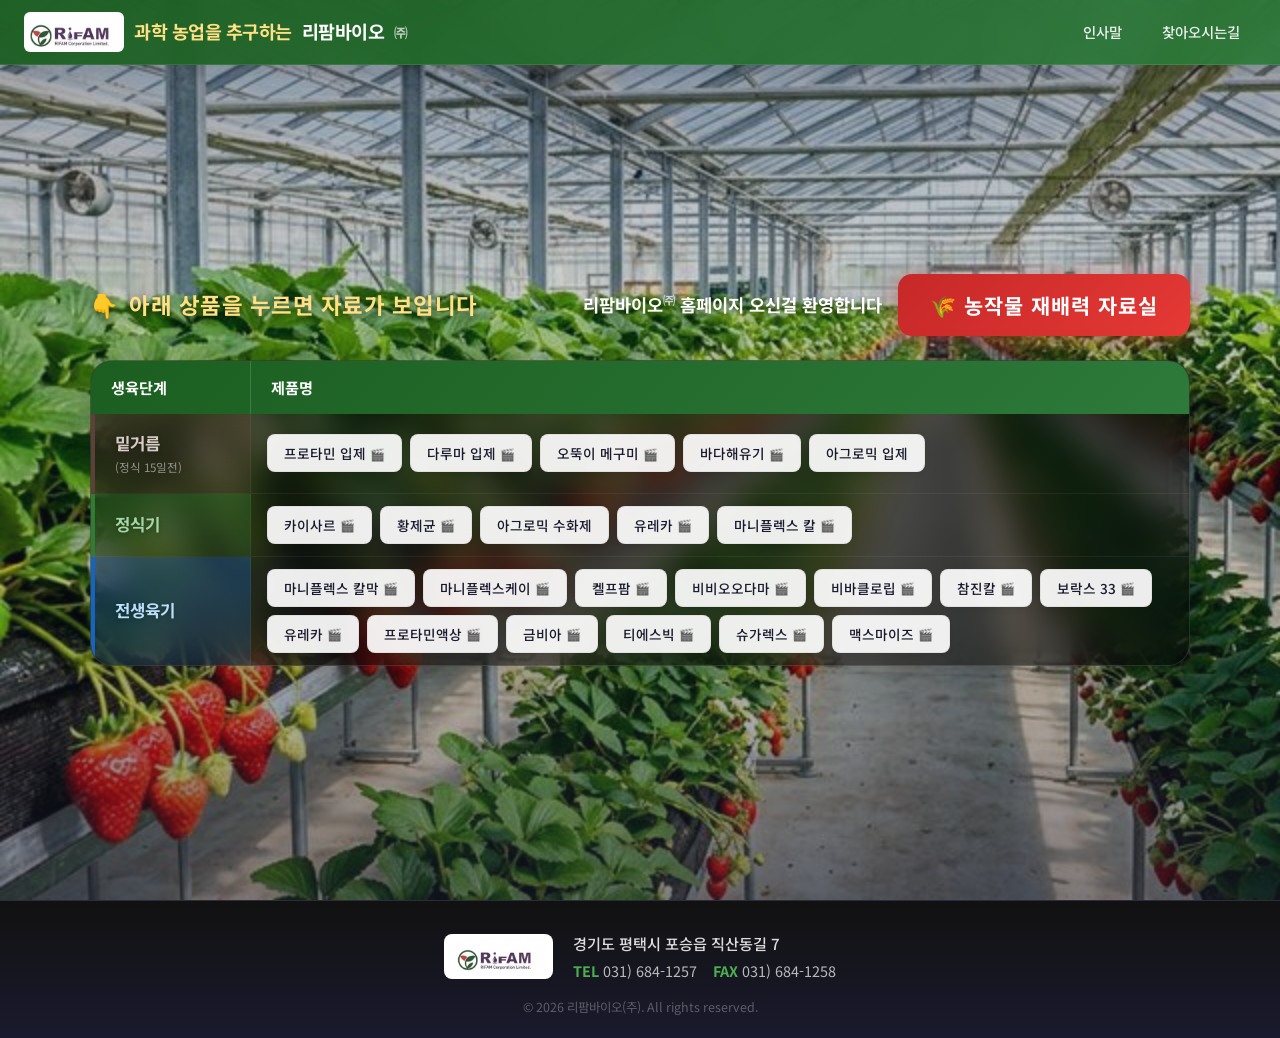
<file: index.html>
<!DOCTYPE html>
<html lang="ko">

<head>
    <meta charset="UTF-8">
    <meta name="viewport" content="width=device-width, initial-scale=1.0">
    <meta name="description" content="과학 농업을 추구하는 리팜바이오(주) - 생육 단계별 최적 제품 솔루션을 제공합니다.">
    <title>리팜바이오(주) - 과학 농업을 추구하는</title>
    <link rel="preconnect" href="https://fonts.googleapis.com">
    <link rel="preconnect" href="https://fonts.gstatic.com" crossorigin>
    <link href="https://fonts.googleapis.com/css2?family=Noto+Sans+KR:wght@300;400;500;700;900&display=swap"
        rel="stylesheet">
    <link rel="stylesheet" href="style.css">
</head>

<body>
    <!-- 헤더 -->
    <header class="header" id="header">
        <div class="header-inner">
            <h1 class="logo">
                <img src="assets/logo.jpg" alt="리팜바이오 로고" class="logo-img">
                <span class="logo-highlight">과학 농업을 추구하는</span> 리팜바이오<span class="logo-corp">㈜</span>
            </h1>
            <button class="mobile-menu-btn" id="mobileMenuBtn" aria-label="메뉴 열기">
                <span></span><span></span><span></span>
            </button>
            <nav class="nav" id="mainNav">
                <a href="#" class="nav-link" id="nav-greeting" onclick="openGreetingModal(); return false;">인사말</a>
                <a href="#" class="nav-link" id="nav-location" onclick="openLocationModal(); return false;">찾아오시는길</a>
            </nav>
        </div>
    </header>

    <!-- 히어로 섹션 -->
    <section class="hero" id="hero">
        <div class="hero-bg">
            <img src="assets/bg-main.png" alt="딸기농장 배경" class="hero-bg-img">
            <div class="hero-overlay"></div>
        </div>

        <div class="hero-content">
            <div class="welcome-row">
                <p class="guide-text guide-text-large animate-in">
                    <span class="guide-icon">👇</span> 아래 상품을 누르면 자료가 보입니다
                </p>
                <div class="welcome-right animate-in">
                    <p class="welcome-text">
                        리팜바이오<span class="welcome-corp">㈜</span> 홈페이지 오신걸 환영합니다
                    </p>
                    <button class="crop-calendar-btn crop-calendar-btn-large" id="cropCalendarBtn" onclick="toggleCropCalendar()">
                        🌾 농작물 재배력 자료실
                    </button>
                </div>
            </div>

            <!-- 제품 테이블 -->
            <div class="product-table-wrapper animate-in">
                <div class="product-table">
                    <!-- 테이블 헤더 -->
                    <div class="table-header">
                        <div class="col-stage">생육단계</div>
                        <div class="col-products">제품명</div>
                    </div>

                    <!-- 밑거름 (정식 15일전) -->
                    <div class="table-row stage-mitgeoreum" data-stage="밑거름">
                        <div class="stage-cell">
                            <span class="stage-name">밑거름</span>
                            <span class="stage-desc">(정식 15일전)</span>
                        </div>
                        <div class="products-cell">
                            <button class="product-btn" data-product="프로타민 입제"
                                data-youtube="https://youtu.be/HSPp0nYybvU" onclick="goDetail(this)">프로타민 입제 <span class="video-icon">🎬</span></button>
                            <button class="product-btn" data-product="다루마 입제"
                                data-youtube="https://youtu.be/MvpSrpAg-aM" onclick="goDetail(this)">다루마 입제 <span class="video-icon">🎬</span></button>
                            <button class="product-btn" data-product="오뚝이 메구미"
                                data-youtube="https://youtu.be/9MkLtUVvqgQ" onclick="goDetail(this)">오뚝이 메구미 <span class="video-icon">🎬</span></button>
                            <button class="product-btn" data-product="바다해유기"
                                data-youtube="https://youtu.be/xGjCv7f7gLk" onclick="goDetail(this)">바다해유기 <span class="video-icon">🎬</span></button>
                            <button class="product-btn" data-product="아그로믹 입제"
                                onclick="goDetail(this)">아그로믹 입제</button>
                        </div>
                    </div>

                    <!-- 정식기 -->
                    <div class="table-row stage-jeongshik" data-stage="정식기">
                        <div class="stage-cell">
                            <span class="stage-name">정식기</span>
                        </div>
                        <div class="products-cell">
                            <button class="product-btn" data-product="카이사르"
                                data-youtube="https://youtu.be/YHpXzCPas_w" onclick="goDetail(this)">카이사르 <span class="video-icon">🎬</span></button>
                            <button class="product-btn" data-product="황제균"
                                data-youtube="https://youtu.be/0LB5IRWEJew" onclick="goDetail(this)">황제균 <span class="video-icon">🎬</span></button>
                            <button class="product-btn" data-product="아그로믹 수화제"
                                onclick="goDetail(this)">아그로믹 수화제</button>
                            <button class="product-btn" data-product="유레카"
                                data-youtube="https://youtu.be/U-I5cMLTwfQ" onclick="goDetail(this)">유레카 <span class="video-icon">🎬</span></button>
                            <button class="product-btn" data-product="마니플렉스 칼"
                                data-youtube="https://youtu.be/-vqBPePjNJM" onclick="goDetail(this)">마니플렉스 칼 <span class="video-icon">🎬</span></button>
                        </div>
                    </div>

                    <!-- 전생육기 -->
                    <div class="table-row stage-jeonsaeng" data-stage="전생육기">
                        <div class="stage-cell">
                            <span class="stage-name">전생육기</span>
                        </div>
                        <div class="products-cell">
                            <button class="product-btn" data-product="마니플렉스 칼막"
                                data-youtube="https://youtu.be/Rw_5yOZbZ2Y" onclick="goDetail(this)">마니플렉스 칼막 <span class="video-icon">🎬</span></button>
                            <button class="product-btn" data-product="마니플렉스 케이"
                                data-youtube="https://youtu.be/nbGiFo_gt9c" onclick="goDetail(this)">마니플렉스케이 <span class="video-icon">🎬</span></button>
                            <button class="product-btn" data-product="켈프팜"
                                data-youtube="https://youtu.be/XCn4Zm5nM6g" onclick="goDetail(this)">켈프팜 <span class="video-icon">🎬</span></button>
                            <button class="product-btn" data-product="비비오오다마"
                                data-youtube="https://youtu.be/p-TdhyW2X24" onclick="goDetail(this)">비비오오다마 <span class="video-icon">🎬</span></button>
                            <button class="product-btn" data-product="비바클로립"
                                data-youtube="https://youtu.be/pjc_7c7FaiE" onclick="goDetail(this)">비바클로립 <span class="video-icon">🎬</span></button>
                            <button class="product-btn" data-product="참진칼"
                                data-youtube="https://youtu.be/HF2GhWqlUZ0" onclick="goDetail(this)">참진칼 <span class="video-icon">🎬</span></button>
                            <button class="product-btn" data-product="보락스 33"
                                data-youtube="https://youtu.be/CiX4N5QNf_k" onclick="goDetail(this)">보락스 33 <span class="video-icon">🎬</span></button>
                            <button class="product-btn" data-product="유레카"
                                data-youtube="https://youtu.be/U-I5cMLTwfQ" onclick="goDetail(this)">유레카 <span class="video-icon">🎬</span></button>
                            <button class="product-btn" data-product="프로타민액상"
                                data-youtube="https://youtu.be/X1wPUdEtVmM" onclick="goDetail(this)">프로타민액상 <span class="video-icon">🎬</span></button>
                            <button class="product-btn" data-product="금비아"
                                data-youtube="https://youtu.be/IRJyOyQLyGs" onclick="goDetail(this)">금비아 <span class="video-icon">🎬</span></button>
                            <button class="product-btn" data-product="티에스빅"
                                data-youtube="https://youtu.be/xIFn5dlrfvI" onclick="goDetail(this)">티에스빅 <span class="video-icon">🎬</span></button>
                            <button class="product-btn" data-product="슈가렉스"
                                data-youtube="https://youtu.be/HFeFZy8pndI" onclick="goDetail(this)">슈가렉스 <span class="video-icon">🎬</span></button>
                            <button class="product-btn" data-product="맥스마이즈"
                                data-youtube="https://youtu.be/BC9GJA4NOiw" onclick="goDetail(this)">맥스마이즈 <span class="video-icon">🎬</span></button>
                        </div>
                    </div>
                </div>
            </div>
        </div>
    </section>

    <!-- 농작물 재배력 모달 -->
    <div class="modal-overlay" id="cropCalendarModal" onclick="closeCropCalendar(event)">
        <div class="modal-content">
            <div class="modal-header">
                <h2 class="modal-title">🌾 농작물 재배력 🍈</h2>
                <button class="modal-close" onclick="toggleCropCalendar()">&times;</button>
            </div>
            <div class="modal-body">
                <p class="crop-guide-text">📋 상단에 농작물을 클릭하면 재배력이 보입니다</p>
                <table class="crop-table">
                    <thead>
                        <tr>
                            <th>번호</th>
                            <th>작물</th>
                            <th>재배 방식</th>
                            <th>비고</th>
                        </tr>
                    </thead>
                    <tbody>
                        <tr>
                            <td>1</td>
                            <td><a href="https://youtu.be/a-VQ3iQpFBA" target="_blank" rel="noopener" class="crop-link">🌶️ 고추</a></td>
                            <td>일반 재배</td>
                            <td></td>
                        </tr>
                        <tr>
                            <td>2</td>
                            <td><a href="https://youtu.be/Bv0EgFE5PEk" target="_blank" rel="noopener" class="crop-link">🍓 딸기 (토경)</a></td>
                            <td>🌱 토경 재배</td>
                            <td></td>
                        </tr>
                        <tr>
                            <td>3</td>
                            <td><a href="https://youtu.be/z64dnxZCNfI" target="_blank" rel="noopener" class="crop-link">🍓 딸기 (고설)</a></td>
                            <td>🏗️ 고설 재배</td>
                            <td></td>
                        </tr>
                        <tr>
                            <td>4</td>
                            <td><a href="https://youtu.be/VV9WuWQNY3U" target="_blank" rel="noopener" class="crop-link">🥒 오이</a></td>
                            <td>🌱 토경 재배</td>
                            <td></td>
                        </tr>
                        <tr>
                            <td>5</td>
                            <td><a href="https://youtu.be/xGvdvU1nOj0" target="_blank" rel="noopener" class="crop-link">🍈 메론 (토경)</a></td>
                            <td>🌱 토경 재배</td>
                            <td></td>
                        </tr>
                        <tr>
                            <td>6</td>
                            <td><a href="https://youtu.be/C4sPNu9RL0U" target="_blank" rel="noopener" class="crop-link">🍅 토마토 (토경)</a></td>
                            <td>🌱 토경 재배</td>
                            <td></td>
                        </tr>
                        <tr>
                            <td>7</td>
                            <td><a href="https://youtu.be/BHeE5pDI4G0" target="_blank" rel="noopener" class="crop-link">🍉 수박</a></td>
                            <td>일반 재배</td>
                            <td></td>
                        </tr>
                        <tr>
                            <td>8</td>
                            <td><a href="https://youtu.be/Q1NFbS1zhxM" target="_blank" rel="noopener" class="crop-link">🍈 참외</a></td>
                            <td>일반 재배</td>
                            <td></td>
                        </tr>
                        <tr>
                            <td>9</td>
                            <td><a href="https://youtu.be/bJE_sKSMZ1M" target="_blank" rel="noopener" class="crop-link">🥔 감자</a></td>
                            <td>일반 재배</td>
                            <td></td>
                        </tr>
                        <tr>
                            <td>10</td>
                            <td><a href="https://youtu.be/LG8JVanon0M" target="_blank" rel="noopener" class="crop-link">🌿 깻잎</a></td>
                            <td>일반 재배</td>
                            <td></td>
                        </tr>
                        <tr>
                            <td>11</td>
                            <td><a href="https://youtu.be/bZjfzi1Uxbk" target="_blank" rel="noopener" class="crop-link">🍈 메론 (수경)</a></td>
                            <td>💧 수경 재배</td>
                            <td></td>
                        </tr>
                        <tr>
                            <td>12</td>
                            <td><a href="https://youtu.be/7RbEJ4H2rn4" target="_blank" rel="noopener" class="crop-link">🥒 애호박</a></td>
                            <td>🌱 토경 재배</td>
                            <td></td>
                        </tr>
                        <tr>
                            <td>13</td>
                            <td><a href="https://youtu.be/CYuWu60k2uw" target="_blank" rel="noopener" class="crop-link">🧄 마늘</a></td>
                            <td>🌱 토경 재배</td>
                            <td></td>
                        </tr>
                        <tr>
                            <td>14</td>
                            <td><a href="https://youtu.be/UjhPSH6EYUo" target="_blank" rel="noopener" class="crop-link">🧅 양파</a></td>
                            <td>🌱 토경 재배</td>
                            <td></td>
                        </tr>
                        <tr>
                            <td>15</td>
                            <td><a href="https://youtu.be/NDLxYRQYgxo" target="_blank" rel="noopener" class="crop-link">🍑 복숭아</a></td>
                            <td>🌳 과수 재배</td>
                            <td>과수원</td>
                        </tr>
                        <tr>
                            <td>16</td>
                            <td><a href="https://youtu.be/X2tI3g1huZg" target="_blank" rel="noopener" class="crop-link">🫐 블루베리</a></td>
                            <td>일반 재배</td>
                            <td></td>
                        </tr>
                        <tr>
                            <td>17</td>
                            <td><a href="https://youtu.be/qbKXqKzdmfM" target="_blank" rel="noopener" class="crop-link">🌿 무화과</a></td>
                            <td>일반 재배</td>
                            <td></td>
                        </tr>
                        <tr>
                            <td>18</td>
                            <td><a href="https://youtu.be/WDYEfMsZx_4" target="_blank" rel="noopener" class="crop-link">🥬 양배추</a></td>
                            <td>일반 재배</td>
                            <td></td>
                        </tr>
                        <tr>
                            <td>19</td>
                            <td><a href="https://youtu.be/5dhbzirf6G0" target="_blank" rel="noopener" class="crop-link">🧅 쪽파</a></td>
                            <td>일반 재배</td>
                            <td></td>
                        </tr>
                        <tr>
                            <td>20</td>
                            <td><a href="https://youtu.be/a0I2Wa0g480" target="_blank" rel="noopener" class="crop-link">🌿 우엉</a></td>
                            <td>일반 재배</td>
                            <td></td>
                        </tr>
                        <tr>
                            <td>21</td>
                            <td><a href="https://youtu.be/xYpy7x1AkIw" target="_blank" rel="noopener" class="crop-link">🫘 콩</a></td>
                            <td>일반 재배</td>
                            <td></td>
                        </tr>
                        <tr>
                            <td>22</td>
                            <td><a href="https://youtu.be/B0BqFnaS3vY" target="_blank" rel="noopener" class="crop-link">🍆 가지</a></td>
                            <td>일반 재배</td>
                            <td></td>
                        </tr>
                        <tr>
                            <td>23</td>
                            <td><a href="https://youtu.be/Eo5bytE8Q0g" target="_blank" rel="noopener" class="crop-link">🍅 방울토마토</a></td>
                            <td>일반 재배</td>
                            <td></td>
                        </tr>
                        <tr>
                            <td>24</td>
                            <td><a href="https://youtu.be/76Yrj5I5d8k" target="_blank" rel="noopener" class="crop-link">🥬 상추</a></td>
                            <td>일반 재배</td>
                            <td></td>
                        </tr>
                        <tr>
                            <td>25</td>
                            <td><a href="https://youtu.be/CB8PK8FQnzk" target="_blank" rel="noopener" class="crop-link">🌾 벼</a></td>
                            <td>일반 재배</td>
                            <td></td>
                        </tr>
                        <tr>
                            <td>26</td>
                            <td><a href="https://youtu.be/Q54gP1S8moM" target="_blank" rel="noopener" class="crop-link">🌿 인삼</a></td>
                            <td>일반 재배</td>
                            <td></td>
                        </tr>
                        <tr>
                            <td>27</td>
                            <td><a href="https://youtu.be/Mdbz2P47x_w" target="_blank" rel="noopener" class="crop-link">🌾 보리</a></td>
                            <td>일반 재배</td>
                            <td></td>
                        </tr>
                        <tr>
                            <td>28</td>
                            <td><a href="https://youtu.be/3R0cbmv5LKs" target="_blank" rel="noopener" class="crop-link">🥬 배추</a></td>
                            <td>일반 재배</td>
                            <td></td>
                        </tr>
                        <tr>
                            <td>29</td>
                            <td><a href="https://youtu.be/-Ih9i2rzx28" target="_blank" rel="noopener" class="crop-link">🍇 포도</a></td>
                            <td>🌳 과수 재배</td>
                            <td></td>
                        </tr>
                        <tr>
                            <td>30</td>
                            <td><a href="https://youtu.be/jg0xf1Sh6fc" target="_blank" rel="noopener" class="crop-link">🍐 배</a></td>
                            <td>🌳 과수 재배</td>
                            <td></td>
                        </tr>
                        <tr>
                            <td>31</td>
                            <td><a href="https://youtu.be/ftj5Gx3be7o" target="_blank" rel="noopener" class="crop-link">🍎 사과</a></td>
                            <td>🌳 과수 재배</td>
                            <td></td>
                        </tr>
                        <tr>
                            <td>32</td>
                            <td><a href="https://youtu.be/Lgtqe5036F4" target="_blank" rel="noopener" class="crop-link">🍊 감</a></td>
                            <td>🌳 과수 재배</td>
                            <td></td>
                        </tr>
                        <tr>
                            <td>33</td>
                            <td><a href="https://youtu.be/4pF4G5Mn54g" target="_blank" rel="noopener" class="crop-link">🍠 고구마</a></td>
                            <td>일반 재배</td>
                            <td></td>
                        </tr>
                        <tr>
                            <td>34</td>
                            <td><a href="https://youtu.be/dVh__fUOnVw" target="_blank" rel="noopener" class="crop-link">🍇 샤인머스켓</a></td>
                            <td>🌳 과수 재배</td>
                            <td></td>
                        </tr>
                        <tr>
                            <td>35</td>
                            <td><a href="https://youtu.be/lTYE1x72hyE" target="_blank" rel="noopener" class="crop-link">🍊 한라봉</a></td>
                            <td>🌳 과수 재배</td>
                            <td></td>
                        </tr>
                        <tr>
                            <td>36</td>
                            <td><a href="https://youtu.be/POd3rUoAY-c" target="_blank" rel="noopener" class="crop-link">🍉 수박</a></td>
                            <td>일반 재배</td>
                            <td></td>
                        </tr>
                        <tr>
                            <td>37</td>
                            <td><a href="https://youtu.be/YOqDwjQlHAM?si=OqQJf6xxT47ce5pc" target="_blank" rel="noopener" class="crop-link">🌿 와사비</a></td>
                            <td>일반 재배</td>
                            <td></td>
                        </tr>
                    </tbody>
                </table>
            </div>
        </div>
    </div>

    <!-- 인사말 모달 -->
    <div class="modal-overlay" id="greetingModal" onclick="closeGreetingModal(event)">
        <div class="modal-content modal-content-wide">
            <div class="modal-header">
                <h2 class="modal-title">🏢 인사말</h2>
                <button class="modal-close" onclick="closeGreetingModalBtn()">&times;</button>
            </div>
            <div class="modal-body greeting-body">
                <!-- 회사 소개 헤더 -->
                <div class="greeting-hero">
                    <h2 class="greeting-title">리팜바이오 회사 소개</h2>
                    <p class="greeting-subtitle">과학 농업을 추구하는 농업기술 개발 회사</p>
                </div>

                <!-- 사훈 -->
                <div class="greeting-motto">
                    <span class="motto-icon">💡</span>
                    <span class="motto-label">사훈 :</span>
                    <span class="motto-text">생각이 바뀌면 내가 바뀐다</span>
                </div>

                <!-- 핵심 사업 -->
                <div class="greeting-section-title">
                    <span>⚙️</span> 핵심 사업
                </div>

                <div class="greeting-cards">
                    <div class="greeting-card card-green">
                        <div class="card-number">01</div>
                        <h3 class="card-title">수입 비료 전문 취급 업체</h3>
                        <p class="card-desc">협력업체: 네덜란드(반이페렌사),미국(브랜트사),이탈리아,칠레,일본,노르웨이 등</p>
                        <p class="card-desc">미국/유럽/남미 등 다양한 해외 비료 제품을 엄선하여 공급</p>
                    </div>
                    <div class="greeting-card card-teal">
                        <div class="card-number">02</div>
                        <h3 class="card-title">농업 컨설턴트 시스템 운영</h3>
                        <p class="card-desc">현장 방문 농업 기술 상담 및 맞춤형 솔루션 제공</p>
                    </div>
                    <div class="greeting-card card-orange">
                        <div class="card-number">03</div>
                        <h3 class="card-title">농업인 맞춤형 재배력 제공</h3>
                        <p class="card-desc">농작물 자원종류와 지역 환경에 맞는 농업기술 · 재배 컨설팅</p>
                    </div>
                    <div class="greeting-card card-red">
                        <div class="card-number">04</div>
                        <h3 class="card-title">플라즈마 농법 개발<br><small>(친환경 재배기술)</small></h3>
                        <p class="card-desc">농업 선진국 농법 접목 플라즈마 기술을 활용한 친환경 농업 기술 개발 및 보급 확대</p>
                    </div>
                </div>

                <!-- 우리의 외침 -->
                <div class="greeting-slogan">
                    <span class="slogan-icon">🌿</span>
                    <span class="slogan-text">우리의 외침 : 비료는 <strong>적량, 적법, 적소, 적기</strong>가 핵심</span>
                </div>
            </div>
        </div>
    </div>

    <!-- 찾아오시는길 모달 -->
    <div class="modal-overlay" id="locationModal" onclick="closeLocationModal(event)">
        <div class="modal-content modal-content-wide">
            <div class="modal-header">
                <h2 class="modal-title">📍 찾아오시는길</h2>
                <button class="modal-close" onclick="closeLocationModalBtn()">&times;</button>
            </div>
            <div class="modal-body modal-body-center">
                <img src="assets/map.png" alt="리팜바이오 위치 지도" class="modal-full-img">
                <img src="assets/address.png" alt="주소 정보" class="modal-address-img">
            </div>
        </div>
    </div>

    <!-- 푸터 -->
    <footer class="footer">
        <div class="footer-info">
            <img src="assets/logo.jpg" alt="리팜바이오 로고" class="footer-logo">
            <div class="footer-address">
                <p class="footer-addr-text">경기도 평택시 포승읍 직산동길 7</p>
                <p class="footer-contact"><span class="contact-label">TEL</span> 031) 684-1257 &nbsp;&nbsp; <span class="contact-label">FAX</span> 031) 684-1258</p>
            </div>
        </div>
        <p class="footer-copy">&copy; 2026 리팜바이오(주). All rights reserved.</p>
    </footer>

    <script src="script.js"></script>
</body>

</html>
</file>
<file: style.css>
/* ========================================
   리팜바이오(주) - Main Stylesheet (Redesigned)
   ======================================== */

/* --- Reset & Base --- */
*,
*::before,
*::after {
    margin: 0;
    padding: 0;
    box-sizing: border-box;
}

:root {
    --primary: #2d7a3a;
    --primary-light: #4caf50;
    --primary-dark: #1b5e20;
    --accent: #a8d08d;
    --accent-warm: #f4a261;
    --danger: #e74c3c;
    --text-dark: #1a1a2e;
    --text-medium: #333;
    --text-light: #fff;
    --bg-dark: #1a1a2e;
    --bg-card: rgba(255, 255, 255, 0.92);
    --bg-glass: rgba(255, 255, 255, 0.15);
    --shadow-sm: 0 2px 8px rgba(0, 0, 0, 0.08);
    --shadow-md: 0 4px 20px rgba(0, 0, 0, 0.12);
    --shadow-lg: 0 8px 40px rgba(0, 0, 0, 0.18);
    --radius-sm: 8px;
    --radius-md: 14px;
    --radius-lg: 22px;
    --transition: 0.3s cubic-bezier(0.25, 0.46, 0.45, 0.94);

    /* Stage Colors */
    --stage-mitgeoreum: #5d4037;
    --stage-mitgeoreum-light: #d7ccc8;
    --stage-jeongshik: #2e7d32;
    --stage-jeongshik-light: #a5d6a7;
    --stage-jeonsaeng: #1565c0;
    --stage-jeonsaeng-light: #bbdefb;
    --stage-gaehwa: #c62828;
    --stage-gaehwa-light: #ffcdd2;
    --stage-chakgwa: #e65100;
    --stage-chakgwa-light: #ffe0b2;
    --stage-bidae: #1565c0;
    --stage-bidae-light: #bbdefb;
    --stage-chaksaek: #6a1b9a;
    --stage-chaksaek-light: #e1bee7;
}

html {
    scroll-behavior: smooth;
}

body {
    font-family: 'Noto Sans KR', -apple-system, BlinkMacSystemFont, sans-serif;
    color: var(--text-dark);
    background: var(--bg-dark);
    line-height: 1.6;
    overflow-x: hidden;
}

/* --- Header --- */
.header {
    position: fixed;
    top: 0;
    left: 0;
    right: 0;
    z-index: 1000;
    background: linear-gradient(135deg, rgba(27, 94, 32, 0.95), rgba(45, 122, 58, 0.92));
    backdrop-filter: blur(12px);
    -webkit-backdrop-filter: blur(12px);
    border-bottom: 1px solid rgba(255, 255, 255, 0.1);
    box-shadow: var(--shadow-md);
}

.header-inner {
    max-width: 1280px;
    margin: 0 auto;
    padding: 0 24px;
    display: flex;
    align-items: center;
    justify-content: space-between;
    height: 64px;
}

.logo {
    font-size: 1.15rem;
    font-weight: 700;
    color: #fff;
    letter-spacing: -0.5px;
    white-space: nowrap;
    display: flex;
    align-items: center;
    gap: 10px;
}

.logo-img {
    height: 40px;
    width: auto;
    border-radius: 6px;
}

.logo-highlight {
    color: #ffe082;
}

.logo-corp {
    font-size: 0.75em;
    vertical-align: super;
    color: rgba(255, 255, 255, 0.7);
}

.nav {
    display: flex;
    gap: 8px;
}

.nav-link {
    color: rgba(255, 255, 255, 0.9);
    text-decoration: none;
    font-size: 0.9rem;
    font-weight: 500;
    padding: 8px 16px;
    border-radius: var(--radius-sm);
    transition: var(--transition);
    position: relative;
}

.nav-link::after {
    content: '';
    position: absolute;
    bottom: 4px;
    left: 50%;
    width: 0;
    height: 2px;
    background: #ffe082;
    transition: var(--transition);
    transform: translateX(-50%);
}

.nav-link:hover {
    background: rgba(255, 255, 255, 0.12);
    color: #fff;
}

.nav-link:hover::after {
    width: 60%;
}

/* Mobile menu button */
.mobile-menu-btn {
    display: none;
    flex-direction: column;
    gap: 5px;
    background: none;
    border: none;
    cursor: pointer;
    padding: 8px;
    z-index: 1001;
}

.mobile-menu-btn span {
    display: block;
    width: 24px;
    height: 2.5px;
    background: #fff;
    border-radius: 2px;
    transition: var(--transition);
}

.mobile-menu-btn.active span:nth-child(1) {
    transform: rotate(45deg) translate(5px, 5px);
}

.mobile-menu-btn.active span:nth-child(2) {
    opacity: 0;
}

.mobile-menu-btn.active span:nth-child(3) {
    transform: rotate(-45deg) translate(6px, -6px);
}

/* --- Hero Section --- */
.hero {
    position: relative;
    min-height: 100vh;
    display: flex;
    align-items: center;
    justify-content: center;
    padding: 80px 24px 40px;
}

.hero-bg {
    position: absolute;
    inset: 0;
    z-index: 0;
}

.hero-bg-img {
    width: 100%;
    height: 100%;
    object-fit: cover;
}

.hero-overlay {
    position: absolute;
    inset: 0;
    background: linear-gradient(180deg,
            rgba(26, 26, 46, 0.45) 0%,
            rgba(26, 26, 46, 0.2) 30%,
            rgba(26, 26, 46, 0.25) 70%,
            rgba(26, 26, 46, 0.55) 100%);
}

.hero-content {
    position: relative;
    z-index: 1;
    width: 100%;
    max-width: 1100px;
}

/* --- Welcome Row --- */
.welcome-row {
    display: flex;
    justify-content: space-between;
    align-items: center;
    margin-bottom: 24px;
    flex-wrap: wrap;
    gap: 12px;
}

.welcome-right {
    display: flex;
    align-items: center;
    gap: 16px;
    flex-wrap: wrap;
}

.guide-text {
    font-size: 1.05rem;
    font-weight: 500;
    color: #ffe082;
    text-shadow: 0 2px 8px rgba(0, 0, 0, 0.5);
}

.guide-text-large {
    font-size: 1.4rem;
    font-weight: 700;
    letter-spacing: 0.5px;
}

.guide-icon {
    display: inline-block;
    animation: bounce 1.5s infinite;
    margin-right: 4px;
}

@keyframes bounce {

    0%,
    100% {
        transform: translateY(0);
    }

    50% {
        transform: translateY(6px);
    }
}

.welcome-text {
    font-size: 1.1rem;
    font-weight: 700;
    color: #fff;
    text-shadow: 0 2px 8px rgba(0, 0, 0, 0.5);
}

.welcome-corp {
    font-size: 0.7em;
    vertical-align: super;
    color: rgba(255, 255, 255, 0.7);
}

/* 농작물 재배력 자료실 버튼 */
.crop-calendar-btn {
    display: inline-flex;
    align-items: center;
    gap: 6px;
    padding: 10px 22px;
    background: linear-gradient(135deg, #c62828, #e53935);
    color: #fff;
    font-family: 'Noto Sans KR', sans-serif;
    font-size: 0.95rem;
    font-weight: 700;
    border: none;
    border-radius: var(--radius-sm);
    cursor: pointer;
    transition: var(--transition);
    box-shadow: 0 4px 15px rgba(198, 40, 40, 0.4);
    white-space: nowrap;
    animation: pulse-glow 2s infinite;
}

.crop-calendar-btn-large {
    font-size: 1.3rem;
    padding: 16px 32px;
    border-radius: var(--radius-md);
    box-shadow: 0 6px 25px rgba(198, 40, 40, 0.5);
    letter-spacing: 1px;
}

.crop-calendar-btn:hover {
    transform: translateY(-3px) scale(1.05);
    box-shadow: 0 6px 25px rgba(198, 40, 40, 0.5);
}

@keyframes pulse-glow {

    0%,
    100% {
        box-shadow: 0 4px 15px rgba(198, 40, 40, 0.4);
    }

    50% {
        box-shadow: 0 4px 25px rgba(198, 40, 40, 0.7);
    }
}

/* --- Product Table --- */
.product-table-wrapper {
    background: rgba(0, 0, 0, 0.5);
    backdrop-filter: blur(16px);
    -webkit-backdrop-filter: blur(16px);
    border-radius: var(--radius-lg);
    border: 1px solid rgba(255, 255, 255, 0.12);
    overflow: hidden;
    box-shadow: var(--shadow-lg);
}

.product-table {
    width: 100%;
}

.table-header {
    display: grid;
    grid-template-columns: 160px 1fr;
    background: linear-gradient(135deg, var(--primary-dark), var(--primary));
    color: #fff;
    font-weight: 700;
    font-size: 0.95rem;
}

.table-header .col-stage,
.table-header .col-products {
    padding: 14px 20px;
    display: flex;
    align-items: center;
}

.table-header .col-stage {
    border-right: 1px solid rgba(255, 255, 255, 0.15);
}

.table-row {
    display: grid;
    grid-template-columns: 160px 1fr;
    border-bottom: 1px solid rgba(255, 255, 255, 0.06);
    transition: var(--transition);
}

.table-row:last-child {
    border-bottom: none;
}

.table-row:hover {
    background: rgba(255, 255, 255, 0.04);
}

/* === Stage-Specific Colors === */
.stage-mitgeoreum .stage-cell {
    background: linear-gradient(180deg, rgba(93, 64, 55, 0.35), rgba(93, 64, 55, 0.2));
    border-left: 4px solid var(--stage-mitgeoreum);
}

.stage-mitgeoreum .stage-name {
    color: var(--stage-mitgeoreum-light);
}

.stage-jeongshik .stage-cell {
    background: linear-gradient(180deg, rgba(46, 125, 50, 0.35), rgba(46, 125, 50, 0.2));
    border-left: 4px solid var(--stage-jeongshik);
}

.stage-jeongshik .stage-name {
    color: var(--stage-jeongshik-light);
}

.stage-jeonsaeng .stage-cell {
    background: linear-gradient(180deg, rgba(21, 101, 192, 0.35), rgba(21, 101, 192, 0.2));
    border-left: 4px solid var(--stage-jeonsaeng);
}

.stage-jeonsaeng .stage-name {
    color: var(--stage-jeonsaeng-light);
}

.stage-gaehwa .stage-cell {
    background: linear-gradient(180deg, rgba(198, 40, 40, 0.3), rgba(198, 40, 40, 0.15));
    border-left: 4px solid var(--stage-gaehwa);
}

.stage-gaehwa .stage-name {
    color: var(--stage-gaehwa-light);
}

.stage-chakgwa .stage-cell {
    background: linear-gradient(180deg, rgba(230, 81, 0, 0.3), rgba(230, 81, 0, 0.15));
    border-left: 4px solid var(--stage-chakgwa);
}

.stage-chakgwa .stage-name {
    color: var(--stage-chakgwa-light);
}

.stage-bidae .stage-cell {
    background: linear-gradient(180deg, rgba(21, 101, 192, 0.3), rgba(21, 101, 192, 0.15));
    border-left: 4px solid var(--stage-bidae);
}

.stage-bidae .stage-name {
    color: var(--stage-bidae-light);
}

.stage-chaksaek .stage-cell {
    background: linear-gradient(180deg, rgba(106, 27, 154, 0.3), rgba(106, 27, 154, 0.15));
    border-left: 4px solid var(--stage-chaksaek);
}

.stage-chaksaek .stage-name {
    color: var(--stage-chaksaek-light);
}

.stage-cell {
    padding: 16px 20px;
    display: flex;
    flex-direction: column;
    justify-content: center;
    border-right: 1px solid rgba(255, 255, 255, 0.06);
}

.stage-name {
    font-weight: 700;
    font-size: 1.05rem;
    text-shadow: 0 1px 4px rgba(0, 0, 0, 0.3);
}

.stage-desc {
    font-size: 0.72rem;
    color: rgba(255, 255, 255, 0.5);
    margin-top: 2px;
}

.products-cell {
    padding: 12px 16px;
    display: flex;
    flex-wrap: wrap;
    gap: 8px;
    align-items: center;
}

/* --- Product Buttons --- */
.product-btn {
    display: inline-flex;
    align-items: center;
    justify-content: center;
    gap: 4px;
    padding: 8px 16px;
    font-size: 0.85rem;
    font-weight: 500;
    font-family: 'Noto Sans KR', sans-serif;
    color: var(--text-dark);
    background: var(--bg-card);
    border: 1px solid rgba(0, 0, 0, 0.06);
    border-radius: var(--radius-sm);
    cursor: pointer;
    transition: all 0.25s ease;
    box-shadow: var(--shadow-sm);
    white-space: nowrap;
    text-align: center;
    position: relative;
    overflow: hidden;
}

.product-btn::before {
    content: '';
    position: absolute;
    top: 0;
    left: -100%;
    width: 100%;
    height: 100%;
    background: linear-gradient(90deg, transparent, rgba(76, 175, 80, 0.15), transparent);
    transition: 0.5s;
}

.product-btn:hover::before {
    left: 100%;
}

.product-btn:hover {
    transform: translateY(-3px) scale(1.03);
    box-shadow: 0 6px 20px rgba(45, 122, 58, 0.25);
    border-color: var(--primary-light);
    color: var(--primary-dark);
}

.product-btn:active {
    transform: translateY(-1px) scale(0.98);
}

.video-icon {
    font-size: 0.75rem;
    opacity: 0.8;
    animation: video-pulse 2s ease-in-out infinite;
}

@keyframes video-pulse {

    0%,
    100% {
        opacity: 0.6;
    }

    50% {
        opacity: 1;
    }
}

.product-btn.highlight-red {
    background: linear-gradient(135deg, #ffe0e0, #ffcaca);
    border-color: #e74c3c40;
    color: #c0392b;
    font-weight: 600;
}

.product-btn.highlight-red:hover {
    box-shadow: 0 6px 20px rgba(231, 76, 60, 0.2);
    border-color: var(--danger);
}

.product-btn.highlight-green {
    background: linear-gradient(135deg, #e0f5e0, #c8e6c9);
    border-color: #4caf5040;
    color: var(--primary-dark);
    font-weight: 600;
}

.product-btn.highlight-green:hover {
    box-shadow: 0 6px 20px rgba(76, 175, 80, 0.25);
    border-color: var(--primary-light);
}

.product-btn.highlight-accent {
    background: linear-gradient(135deg, #fff3e0, #ffe0b2);
    border-color: #f4a26140;
    color: #e65100;
    font-weight: 700;
}

.product-btn.highlight-accent:hover {
    box-shadow: 0 6px 20px rgba(244, 162, 97, 0.3);
    border-color: var(--accent-warm);
}

.product-btn.large-btn {
    padding: 12px 18px;
    font-size: 0.88rem;
    line-height: 1.4;
    white-space: normal;
    min-height: 48px;
}

/* --- Modal --- */
.modal-overlay {
    display: none;
    position: fixed;
    inset: 0;
    z-index: 2000;
    background: rgba(0, 0, 0, 0.6);
    backdrop-filter: blur(6px);
    justify-content: center;
    align-items: center;
    padding: 20px;
    animation: fadeIn 0.3s ease;
}

.modal-overlay.active {
    display: flex;
}

@keyframes fadeIn {
    from {
        opacity: 0;
    }

    to {
        opacity: 1;
    }
}

.modal-content {
    background: #fff;
    border-radius: var(--radius-lg);
    max-width: 750px;
    width: 100%;
    max-height: 85vh;
    overflow: hidden;
    box-shadow: 0 25px 80px rgba(0, 0, 0, 0.4);
    animation: slideUp 0.4s cubic-bezier(0.16, 1, 0.3, 1);
}

@keyframes slideUp {
    from {
        transform: translateY(40px);
        opacity: 0;
    }

    to {
        transform: translateY(0);
        opacity: 1;
    }
}

.modal-header {
    display: flex;
    justify-content: space-between;
    align-items: center;
    padding: 20px 28px;
    background: linear-gradient(135deg, var(--primary-dark), var(--primary));
    color: #fff;
}

.modal-title {
    font-size: 1.3rem;
    font-weight: 900;
}

.modal-close {
    background: rgba(255, 255, 255, 0.15);
    border: none;
    color: #fff;
    font-size: 1.6rem;
    width: 36px;
    height: 36px;
    border-radius: 50%;
    cursor: pointer;
    display: flex;
    align-items: center;
    justify-content: center;
    transition: var(--transition);
}

.modal-close:hover {
    background: rgba(255, 255, 255, 0.3);
    transform: rotate(90deg);
}

.modal-body {
    padding: 24px;
    overflow-y: auto;
    max-height: calc(85vh - 80px);
}

.crop-table {
    width: 100%;
    border-collapse: collapse;
    font-size: 0.9rem;
}

.crop-table thead th {
    background: linear-gradient(135deg, #2e7d32, #388e3c);
    color: #fff;
    padding: 12px 16px;
    text-align: center;
    font-weight: 700;
    font-size: 0.88rem;
    border: 1px solid rgba(255, 255, 255, 0.1);
}

.crop-table tbody td {
    padding: 10px 14px;
    text-align: center;
    border: 1px solid #e0e0e0;
    transition: var(--transition);
}

.crop-table tbody tr:nth-child(even) {
    background: #f5f9f5;
}

.crop-table tbody tr:hover {
    background: #e8f5e9;
    transform: scale(1.005);
}

.crop-table tbody td:first-child {
    font-weight: 700;
    color: var(--primary-dark);
    width: 60px;
}

.crop-table tbody td:nth-child(2) {
    font-weight: 500;
    text-align: left;
    padding-left: 20px;
}

/* --- Animations --- */
.animate-in {
    opacity: 0;
    transform: translateY(30px);
    animation: fadeSlideUp 0.8s ease forwards;
}

.animate-in:nth-child(2) {
    animation-delay: 0.15s;
}

.product-table-wrapper.animate-in {
    animation-delay: 0.3s;
}

@keyframes fadeSlideUp {
    to {
        opacity: 1;
        transform: translateY(0);
    }
}

/* --- Footer --- */
.footer {
    text-align: center;
    padding: 30px 20px 20px;
    background: linear-gradient(180deg, #111, #1a1a2e);
    color: rgba(255, 255, 255, 0.6);
    font-size: 0.85rem;
    border-top: 1px solid rgba(255,255,255,0.08);
}

.footer-info {
    display: flex;
    align-items: center;
    justify-content: center;
    gap: 20px;
    margin-bottom: 16px;
    flex-wrap: wrap;
}

.footer-logo {
    height: 45px;
    width: auto;
    border-radius: 8px;
    background: #fff;
    padding: 4px 8px;
}

.footer-address {
    text-align: left;
}

.footer-addr-text {
    font-size: 0.95rem;
    color: rgba(255,255,255,0.85);
    font-weight: 500;
    margin-bottom: 4px;
}

.footer-contact {
    font-size: 0.9rem;
    color: rgba(255,255,255,0.7);
}

.contact-label {
    color: #4caf50;
    font-weight: 700;
}

.footer-copy {
    color: rgba(255,255,255,0.3);
    font-size: 0.78rem;
    margin-top: 8px;
}

/* --- Crop Guide Text in Modal --- */
.crop-guide-text {
    font-size: 1.2rem;
    font-weight: 700;
    color: #2e7d32;
    text-align: center;
    padding: 16px 20px;
    margin-bottom: 16px;
    background: linear-gradient(135deg, #e8f5e9, #c8e6c9);
    border-radius: var(--radius-sm);
    border: 2px solid #4caf50;
    animation: pulse-glow-green 2s infinite;
}

@keyframes pulse-glow-green {
    0%, 100% { box-shadow: 0 0 8px rgba(76, 175, 80, 0.3); }
    50% { box-shadow: 0 0 20px rgba(76, 175, 80, 0.6); }
}

/* --- Crop Link Style --- */
.crop-link {
    color: #1565c0;
    text-decoration: none;
    font-weight: 600;
    transition: var(--transition);
    padding: 2px 6px;
    border-radius: 4px;
}

.crop-link:hover {
    color: #fff;
    background: #1565c0;
    text-decoration: none;
}

/* --- Modal Wide Variant --- */
.modal-content-wide {
    max-width: 900px;
}

.modal-body-center {
    display: flex;
    flex-direction: column;
    align-items: center;
    gap: 20px;
}

.modal-full-img {
    max-width: 100%;
    height: auto;
    border-radius: var(--radius-md);
    box-shadow: var(--shadow-md);
}

.modal-address-img {
    max-width: 500px;
    width: 100%;
    height: auto;
    border-radius: var(--radius-sm);
    box-shadow: var(--shadow-sm);
}

/* ========================================
   RESPONSIVE DESIGN
   ======================================== */

/* Tablet */
@media (max-width: 900px) {
    .table-header {
        grid-template-columns: 120px 1fr;
    }

    .table-row {
        grid-template-columns: 120px 1fr;
    }

    .product-btn {
        padding: 6px 12px;
        font-size: 0.8rem;
    }

    .product-btn.large-btn {
        padding: 10px 14px;
        font-size: 0.82rem;
        min-height: 44px;
    }

    .welcome-row {
        flex-direction: column;
        text-align: center;
        gap: 8px;
    }

    .welcome-right {
        flex-direction: column;
        align-items: center;
    }
}

/* Mobile */
@media (max-width: 768px) {
    .header-inner {
        height: 56px;
        padding: 0 16px;
    }

    .logo {
        font-size: 0.9rem;
    }

    .mobile-menu-btn {
        display: flex;
    }

    .nav {
        position: fixed;
        top: 56px;
        left: 0;
        right: 0;
        background: linear-gradient(135deg, rgba(27, 94, 32, 0.98), rgba(45, 122, 58, 0.96));
        backdrop-filter: blur(16px);
        flex-direction: column;
        padding: 16px;
        gap: 4px;
        transform: translateY(-120%);
        transition: var(--transition);
        box-shadow: var(--shadow-lg);
    }

    .nav.open {
        transform: translateY(0);
    }

    .nav-link {
        padding: 12px 16px;
        font-size: 1rem;
        border-radius: var(--radius-sm);
    }

    .nav-link:hover {
        background: rgba(255, 255, 255, 0.15);
    }

    .hero {
        padding: 70px 12px 24px;
        min-height: auto;
    }

    .guide-text,
    .welcome-text {
        font-size: 0.9rem;
        text-align: center;
    }

    .table-header {
        display: none;
    }

    .table-row {
        grid-template-columns: 1fr;
        border-bottom: 2px solid rgba(255, 255, 255, 0.08);
    }

    .stage-cell {
        border-right: none;
        border-bottom: 1px solid rgba(255, 255, 255, 0.06);
        padding: 12px 16px;
        flex-direction: row;
        align-items: center;
        gap: 6px;
    }

    .products-cell {
        padding: 10px 12px;
        gap: 6px;
    }

    .product-btn {
        padding: 7px 10px;
        font-size: 0.78rem;
    }

    .product-btn.large-btn {
        padding: 8px 12px;
        font-size: 0.78rem;
        min-height: 40px;
    }

    .crop-calendar-btn {
        font-size: 0.82rem;
        padding: 8px 16px;
    }

    .modal-content {
        max-height: 90vh;
    }

    .modal-body {
        padding: 16px;
    }

    .crop-table {
        font-size: 0.78rem;
    }

    .crop-table thead th {
        padding: 8px 10px;
        font-size: 0.76rem;
    }

    .crop-table tbody td {
        padding: 8px 10px;
    }
}

@media (max-width: 480px) {
    .logo {
        font-size: 0.78rem;
    }

    .logo-highlight {
        display: block;
        font-size: 0.68rem;
    }

    .product-btn {
        padding: 6px 8px;
        font-size: 0.72rem;
    }
}
</file>
<file: detail.css>
/* ========================================
   리팜바이오(주) - Detail Page Styles
   ======================================== */

.detail-page {
    position: relative;
    min-height: 100vh;
    display: flex;
    align-items: center;
    justify-content: center;
    padding: 80px 24px 40px;
}

.detail-bg {
    position: fixed;
    inset: 0;
    z-index: 0;
}

.detail-bg .hero-bg-img {
    width: 100%;
    height: 100%;
    object-fit: cover;
    filter: blur(4px) brightness(0.6);
}

.detail-bg .hero-overlay {
    background: linear-gradient(180deg,
            rgba(26, 26, 46, 0.7) 0%,
            rgba(26, 26, 46, 0.5) 50%,
            rgba(26, 26, 46, 0.7) 100%);
}

.detail-container {
    position: relative;
    z-index: 1;
    width: 100%;
    max-width: 720px;
    margin: 0 auto;
}

/* Back Button */
.back-btn {
    display: inline-flex;
    align-items: center;
    gap: 6px;
    color: rgba(255, 255, 255, 0.85);
    text-decoration: none;
    font-size: 0.9rem;
    font-weight: 500;
    padding: 10px 18px;
    border-radius: var(--radius-sm);
    background: rgba(255, 255, 255, 0.08);
    backdrop-filter: blur(8px);
    border: 1px solid rgba(255, 255, 255, 0.1);
    transition: var(--transition);
    margin-bottom: 20px;
}

.back-btn:hover {
    background: rgba(255, 255, 255, 0.15);
    color: #fff;
    transform: translateX(-4px);
}

/* Detail Card */
.detail-card {
    background: rgba(255, 255, 255, 0.95);
    backdrop-filter: blur(20px);
    border-radius: var(--radius-lg);
    overflow: hidden;
    box-shadow: 0 20px 60px rgba(0, 0, 0, 0.3);
    border: 1px solid rgba(255, 255, 255, 0.2);
}

.detail-header {
    background: linear-gradient(135deg, var(--primary-dark), var(--primary));
    padding: 32px 32px 28px;
    color: #fff;
}

.detail-badge {
    display: inline-block;
    padding: 4px 14px;
    background: rgba(255, 255, 255, 0.18);
    border-radius: 20px;
    font-size: 0.78rem;
    font-weight: 500;
    letter-spacing: 0.5px;
    margin-bottom: 12px;
}

.detail-title {
    font-size: 1.8rem;
    font-weight: 900;
    line-height: 1.3;
    margin-bottom: 8px;
}

.detail-stage {
    font-size: 0.9rem;
    color: rgba(255, 255, 255, 0.7);
    font-weight: 400;
}

.detail-body {
    padding: 32px;
}

.detail-section {
    margin-bottom: 28px;
}

.detail-section:last-child {
    margin-bottom: 0;
}

.section-title {
    font-size: 1rem;
    font-weight: 700;
    color: var(--primary-dark);
    margin-bottom: 10px;
    padding-bottom: 8px;
    border-bottom: 2px solid var(--accent);
    display: inline-block;
}

.section-content {
    font-size: 0.95rem;
    color: var(--text-medium);
    line-height: 1.8;
}

.feature-list {
    list-style: none;
    display: flex;
    flex-direction: column;
    gap: 8px;
}

.feature-item {
    display: flex;
    align-items: center;
    gap: 8px;
    font-size: 0.92rem;
    color: var(--text-medium);
    padding: 8px 12px;
    background: rgba(168, 208, 141, 0.12);
    border-radius: var(--radius-sm);
    transition: var(--transition);
}

.feature-item:hover {
    background: rgba(168, 208, 141, 0.22);
    transform: translateX(4px);
}

.feature-check {
    color: var(--primary-light);
    font-weight: 700;
    font-size: 1.1rem;
}

.detail-footer {
    padding: 20px 32px 28px;
    display: flex;
    justify-content: center;
}

.cta-btn {
    display: inline-flex;
    align-items: center;
    gap: 6px;
    padding: 12px 28px;
    background: linear-gradient(135deg, var(--primary), var(--primary-light));
    color: #fff;
    text-decoration: none;
    font-size: 0.92rem;
    font-weight: 600;
    border-radius: var(--radius-md);
    box-shadow: 0 4px 15px rgba(45, 122, 58, 0.3);
    transition: var(--transition);
}

.cta-btn:hover {
    transform: translateY(-2px);
    box-shadow: 0 6px 25px rgba(45, 122, 58, 0.4);
}

/* Responsive */
@media (max-width: 768px) {
    .detail-page {
        padding: 70px 12px 24px;
    }

    .detail-header {
        padding: 24px 20px 20px;
    }

    .detail-title {
        font-size: 1.4rem;
    }

    .detail-body {
        padding: 24px 20px;
    }

    .detail-footer {
        padding: 16px 20px 24px;
    }
}

@media (max-width: 480px) {
    .detail-title {
        font-size: 1.2rem;
    }

    .section-content {
        font-size: 0.88rem;
    }

    .feature-item {
        font-size: 0.85rem;
        padding: 6px 10px;
    }
}
</file>
